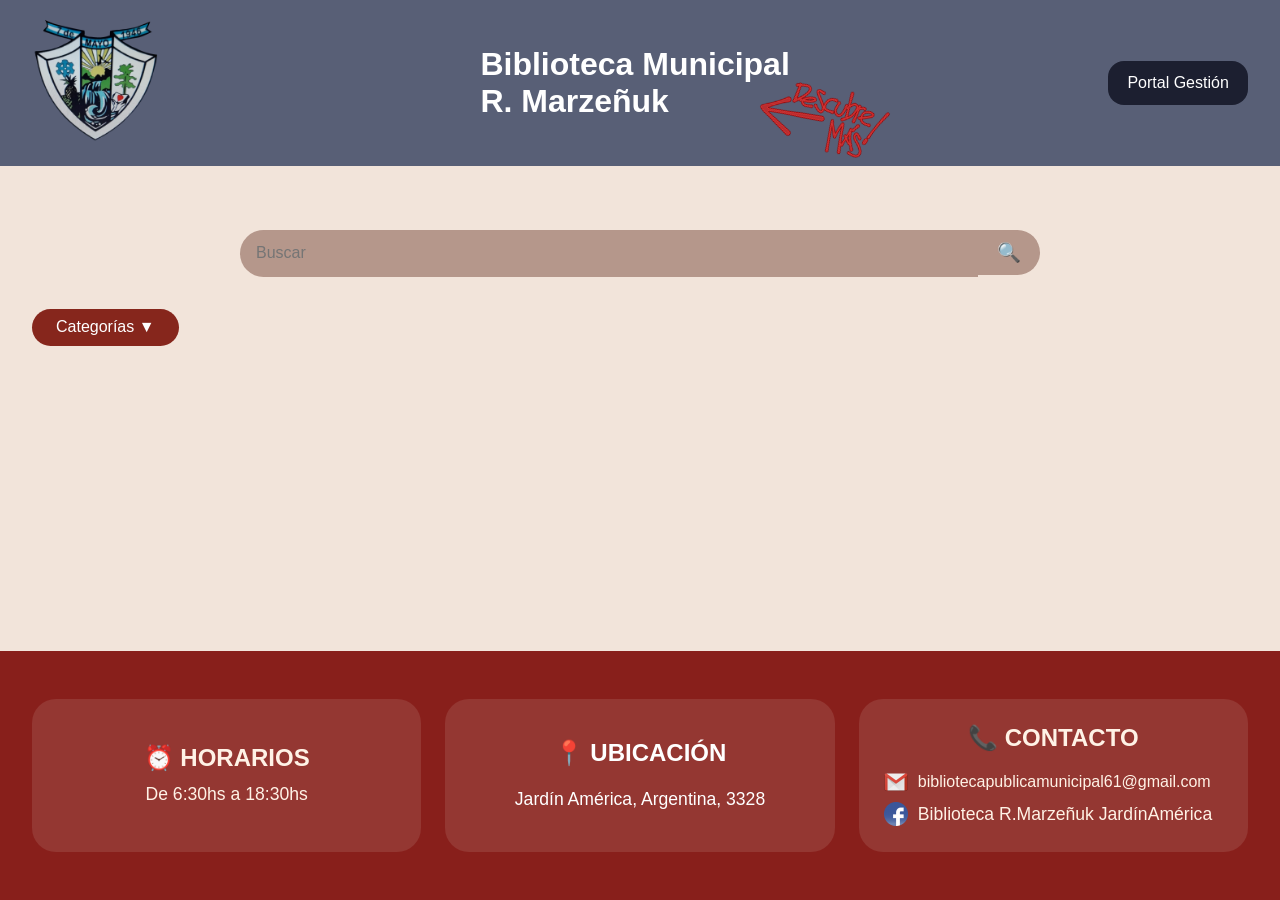
<file: Página Web/index.html>
<!DOCTYPE html>
<html lang="es">
<head>
  <meta charset="UTF-8">
  <meta name="viewport" content="width=device-width, initial-scale=1.0"/>
  <title>Biblioteca Municipal</title>
  <link rel="stylesheet" href="estilo.css">
  <link rel="stylesheet" href="estilos-movil.css" media="only screen and (max-width: 790px)">
</head>
<body>
    <header class="top-bar">
  <a href="Jardin America.html" class="logo-link">
  <img src="img/logologo.png" alt="Logo Biblioteca" class="logo-img">
</a>
<img src="img/sticker.png" alt="Decoración" class="sticker-deco">
<h1>
  <a href="info.html" style="text-decoration: none; color: white;">
    Biblioteca Municipal <br><strong>R. Marzeñuk</strong>
  </a>
</h1>
    <a href="login.html" class="portal-btn">Portal Gestión</a>
  </header>

  <main class="main-content">
    <div class="search-container">
  <input type="text" id="searchInput" placeholder="Buscar">
  <button class="search-btn">🔍<i class="fas fa-search"></i></button>
  <div class="suggestions-box" id="suggestionsBox"></div>
</div>




    <div class="dropdown">
  <button class="dropdown-toggle">Categorías ▼</button>
  <div id="categoryMenu" class="dropdown-menu"></div>
</div>



    <section class="book-grid" id="bookGrid"></section>
  </main>

  <script src="script.js"></script>


    <footer class="footer">
  

  <div class="footer-box horarios">
    <h2>⏰ HORARIOS</h2>
    <p>De 6:30hs a 18:30hs</p>
  </div>

  <div class="footer-box ubicacion">
    <a href="https://maps.app.goo.gl/TvkBPWZ7JFDudP4W8" target="_blank">
      <h2>📍 UBICACIÓN</h2>
      <p>Jardín América, Argentina, 3328</p>
    </a>
  </div>

  <div class="footer-box contacto">
    <h2>📞 CONTACTO</h2>
    <div class="contact-item">
      <img src="icons/gmail.png" alt="Ícono de correo" class="icon">
      <span>bibliotecapublicamunicipal61@gmail.com</span>
    </div>
    <div class="contact-item">
      <a href="https://www.facebook.com/profile.php?id=100064852204089" target="_blank">
        <img src="icons/facebook.png" alt="Ícono de Facebook" class="icon">
        <span>Biblioteca R.Marzeñuk JardínAmérica</span>
      </a>
    </div>
  </div>
</footer>



</body>
</html>
</file>
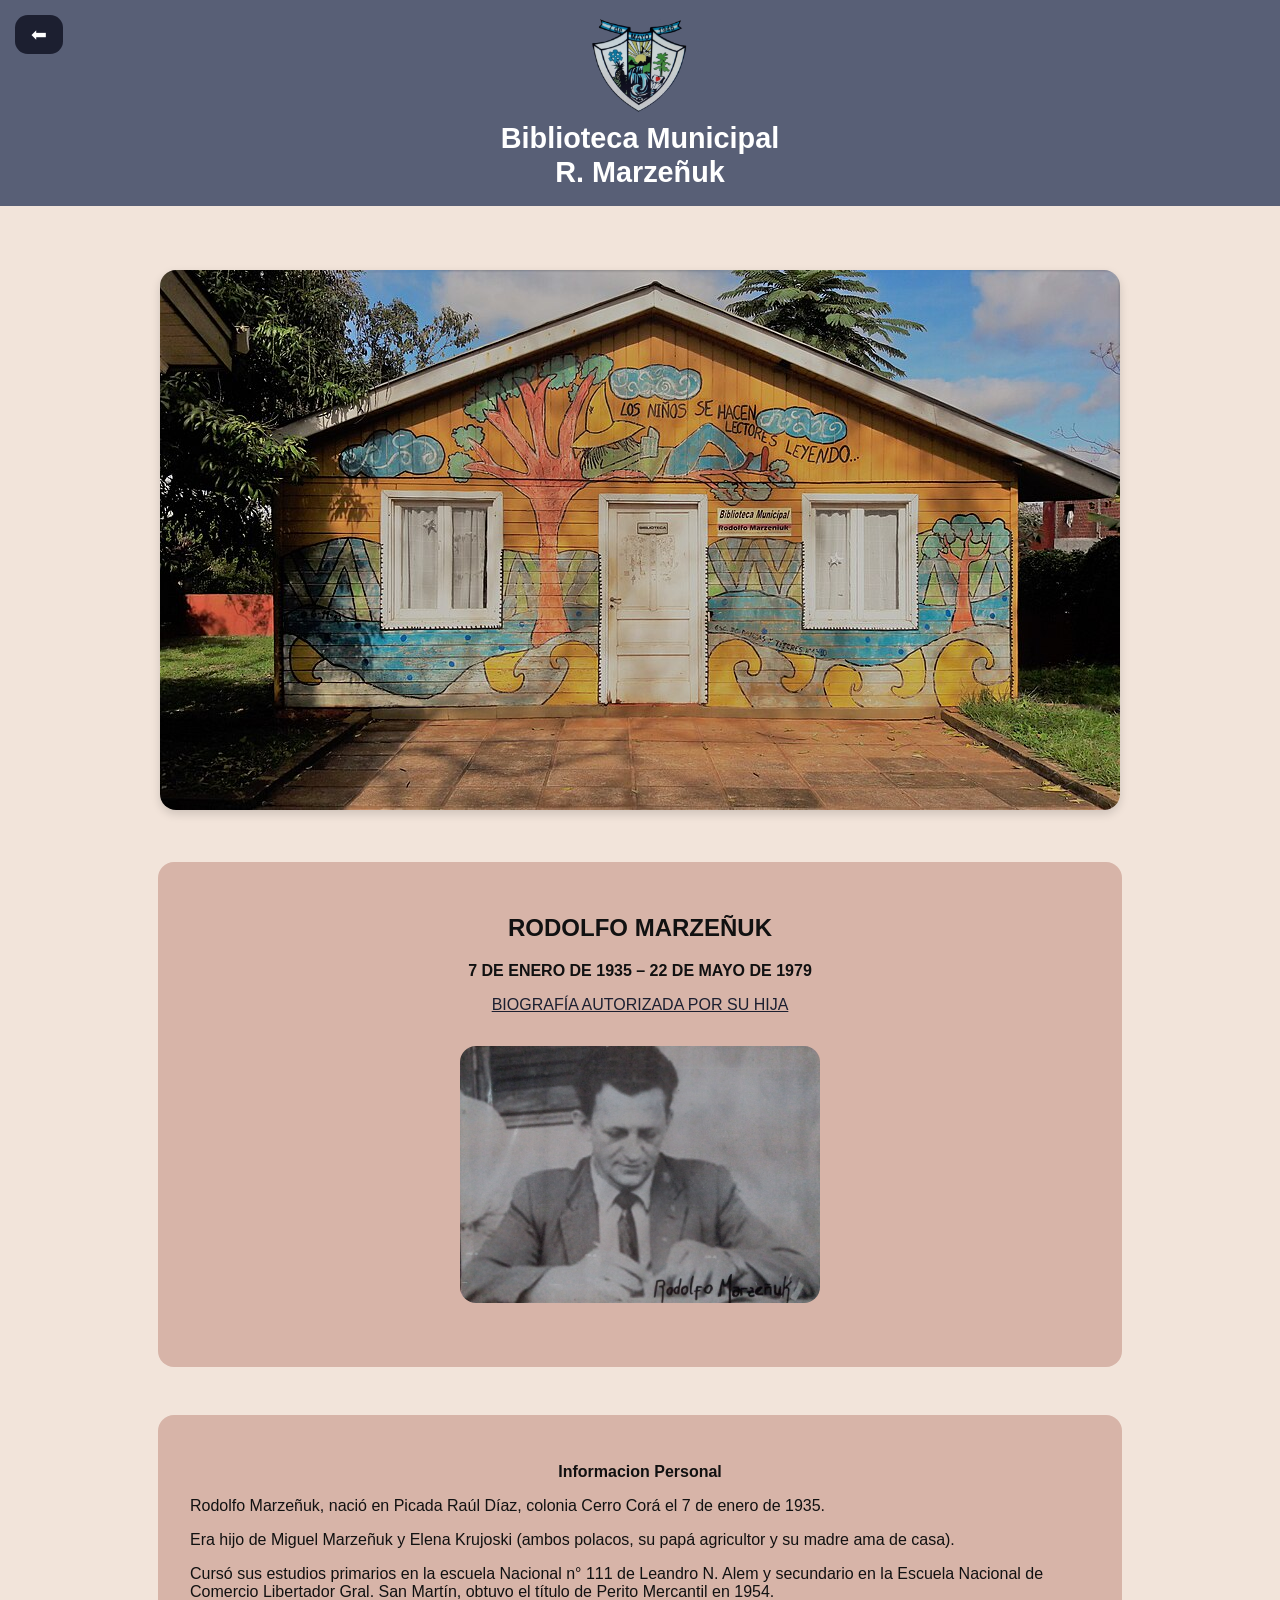
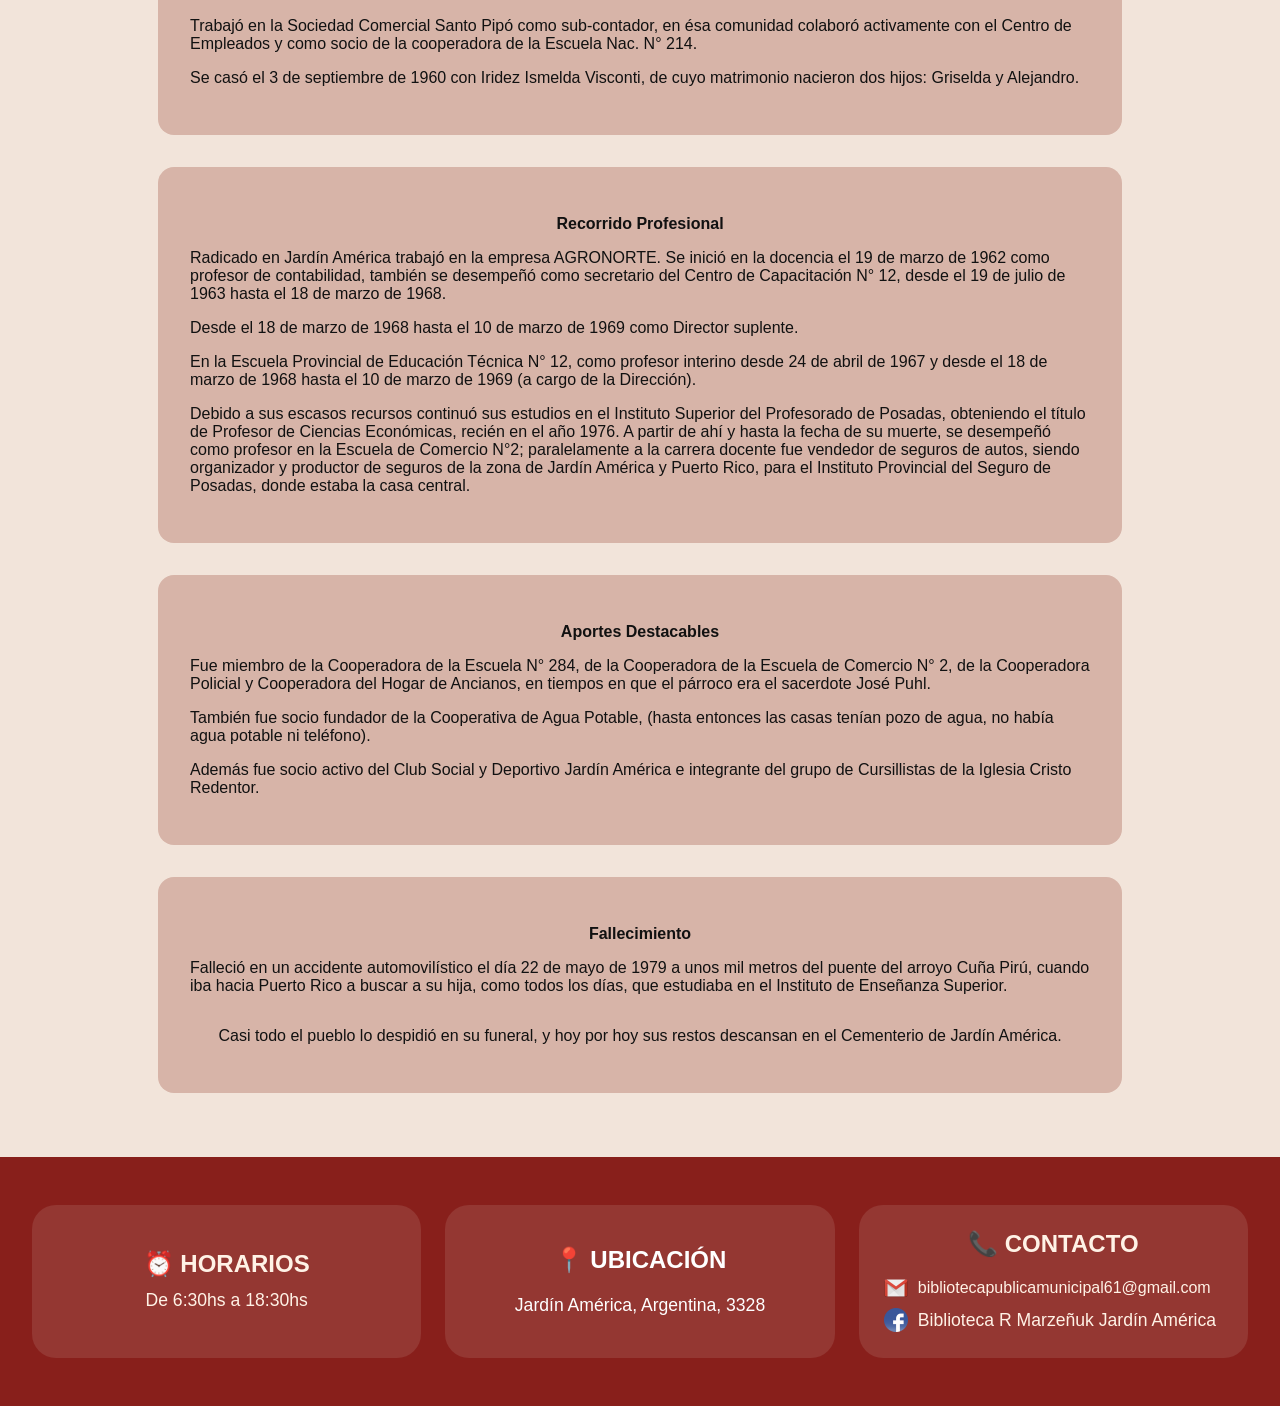
<file: Página Web/info.html>
<!DOCTYPE html>
<html lang="es">
<head>
  <meta charset="UTF-8" />
  <meta name="viewport" content="width=device-width, initial-scale=1.0"/>
  <title>Sobre la Biblioteca</title>
  <link rel="stylesheet" href="estilo.css">
  <link rel="stylesheet" href="estilos-movil.css" media="only screen and (max-width: 790px)">
</head>
<body>
  <header class="tooop-bar">
  <div class="header-left">
    <a href="index.html" class="back-btn inline">⬅</a>
  </div>

  <div class="header-center">
    <img src="img/logologo.png" alt="Logo Biblioteca" class="logooo-img">
    <h1>
      <a href="index.html" style="text-decoration: none; color: white;">
        Biblioteca Municipal <br><strong>R. Marzeñuk</strong>
      </a>
    </h1>
  </div>
</header>








  <main style="padding: 2rem; background-color: #f2e4da;">
    
    <!-- Imagen de la biblioteca -->
    <div style="max-width: 960px; margin: 2rem auto;">
      <img src="img/foto-biblioteca.jpg" alt="Foto de la Biblioteca" style="width: 100%; height: auto; border-radius: 1rem; box-shadow: 0 4px 10px rgba(0,0,0,0.15);">
    </div>

    <!-- Cuadro de información -->
    <section style="background-color: #d7b4a8; padding: 2rem; border-radius: 1rem; max-width: 900px; margin: 3rem auto;">

      <h2 style="text-align:center;">RODOLFO MARZEÑUK</h2>
      <p style="text-align: center;"><strong>7 DE ENERO DE 1935 – 22 DE MAYO DE 1979</strong></p>
      <p style="text-align: center;"><a style="text-decoration: underline; color: #1c1f30;">BIOGRAFÍA AUTORIZADA POR SU HIJA       </a></p><div style="display: flex; justify-content: center; max-width: 960px; margin: 2rem auto;">
        <img src="img/rodolfito.jpg" alt="Foto de Rodolfo Marzeñuk" style="width: 40%; height: auto; border-radius: 1rem;">
      </div>
    </section>

<section style="background-color: #d7b4a8; padding: 2rem; border-radius: 1rem; max-width: 900px; margin: 2rem auto;">
      </p>
      <p style="text-align: center;"><strong>Informacion Personal</strong></p>
      <p>Rodolfo Marzeñuk, nació en Picada Raúl Díaz, colonia Cerro Corá el 7 de enero de 1935.</p>
<p>Era hijo de Miguel Marzeñuk y Elena Krujoski (ambos polacos, su papá agricultor y su madre ama de casa). </p>
<p>Cursó sus estudios primarios en la escuela Nacional n° 111 de Leandro N. Alem y secundario en la Escuela Nacional de Comercio Libertador Gral. San Martín, obtuvo el título de Perito Mercantil en 1954.</p>
<p>Trabajó en la Sociedad Comercial Santo Pipó como sub-contador, en ésa comunidad colaboró activamente con el Centro de Empleados y como socio de la cooperadora de la Escuela Nac. N° 214.</p>
<p>Se casó el 3 de septiembre de 1960 con Iridez Ismelda Visconti, de cuyo matrimonio nacieron dos hijos: Griselda y Alejandro.</p>

</section>
<section style="background-color: #d7b4a8; padding: 2rem; border-radius: 1rem; max-width: 900px; margin: 2rem auto;">
  <p style="text-align: center;"><strong>Recorrido Profesional</strong></p>
  <p>Radicado en Jardín América trabajó en la empresa AGRONORTE. Se inició en la docencia el 19 de marzo de 1962 como profesor de contabilidad, también se desempeñó como secretario del Centro de Capacitación N° 12, desde el 19 de julio de 1963 hasta el 18 de marzo de 1968.</p>
  <p>Desde el 18 de marzo de 1968 hasta el 10 de marzo de 1969 como Director suplente.</p>
  
  <p>En la Escuela Provincial de Educación Técnica N° 12, como profesor interino desde 24 de abril de 1967 y desde el 18 de marzo de 1968 hasta el 10 de marzo de 1969 (a cargo de la Dirección).</p>
  <p>Debido a sus escasos recursos continuó sus estudios en el Instituto Superior del Profesorado de Posadas, obteniendo el título de Profesor de Ciencias Económicas, recién en el año 1976. A partir de ahí y hasta la fecha de su muerte, se desempeñó como profesor en la Escuela de Comercio N°2; paralelamente a la carrera docente fue vendedor de seguros de autos, siendo organizador y productor de seguros de la zona de Jardín América y Puerto Rico, para el Instituto Provincial del Seguro de Posadas, donde estaba la casa central.</p>
</section>


<section style="background-color: #d7b4a8; padding: 2rem; border-radius: 1rem; max-width: 900px; margin: 2rem auto;">
  <p style="text-align: center;"><strong>Aportes Destacables</strong></p>
  <p>Fue miembro de la Cooperadora de la Escuela N° 284, de la Cooperadora de la Escuela de Comercio N° 2, de la Cooperadora Policial y Cooperadora del Hogar de Ancianos, en tiempos en que el párroco era el sacerdote José Puhl. </p> <p>También fue socio fundador de la Cooperativa de Agua Potable, (hasta entonces las casas tenían pozo de agua, no había agua potable ni teléfono).</p>
  <p>Además fue socio activo del Club Social y Deportivo Jardín América e integrante del grupo de Cursillistas de la Iglesia Cristo Redentor.</p>
</section>


<section style="background-color: #d7b4a8; padding: 2rem; border-radius: 1rem; max-width: 900px; margin: 2rem auto;">
  <p style="text-align: center;"><strong>Fallecimiento</strong></p>
  <p>Falleció en un accidente automovilístico el día 22 de mayo de 1979 a unos mil metros del puente del arroyo Cuña Pirú, cuando iba hacia Puerto Rico a buscar a su hija, como todos los días, que estudiaba en el Instituto de Enseñanza Superior.</p>
  <p style="text-align: center; margin-top: 2rem;">Casi todo el pueblo lo despidió en su funeral, y hoy por hoy sus restos descansan en el Cementerio de Jardín América.</p>
</section>

</main>


  <footer class="footer">
  

  <div class="footer-box horarios">
    <h2>⏰ HORARIOS</h2>
    <p>De 6:30hs a 18:30hs</p>
  </div>

  <div class="footer-box ubicacion">
    <a href="https://maps.app.goo.gl/TvkBPWZ7JFDudP4W8" target="_blank">
      <h2>📍 UBICACIÓN</h2>
      <p>Jardín América, Argentina, 3328</p>
    </a>
  </div>

  <div class="footer-box contacto">
    <h2>📞 CONTACTO</h2>
    <div class="contact-item">
      <img src="icons/gmail.png" alt="Ícono de correo" class="icon">
      <span>bibliotecapublicamunicipal61@gmail.com</span>
    </div>
    <div class="contact-item">
      <a href="https://www.facebook.com/profile.php?id=100064852204089" target="_blank">
        <img src="icons/facebook.png" alt="Ícono de Facebook" class="icon">
        <span>Biblioteca R Marzeñuk Jardín América</span>
      </a>
    </div>
  </div>
</footer>

  

</body>
</html>
</file>
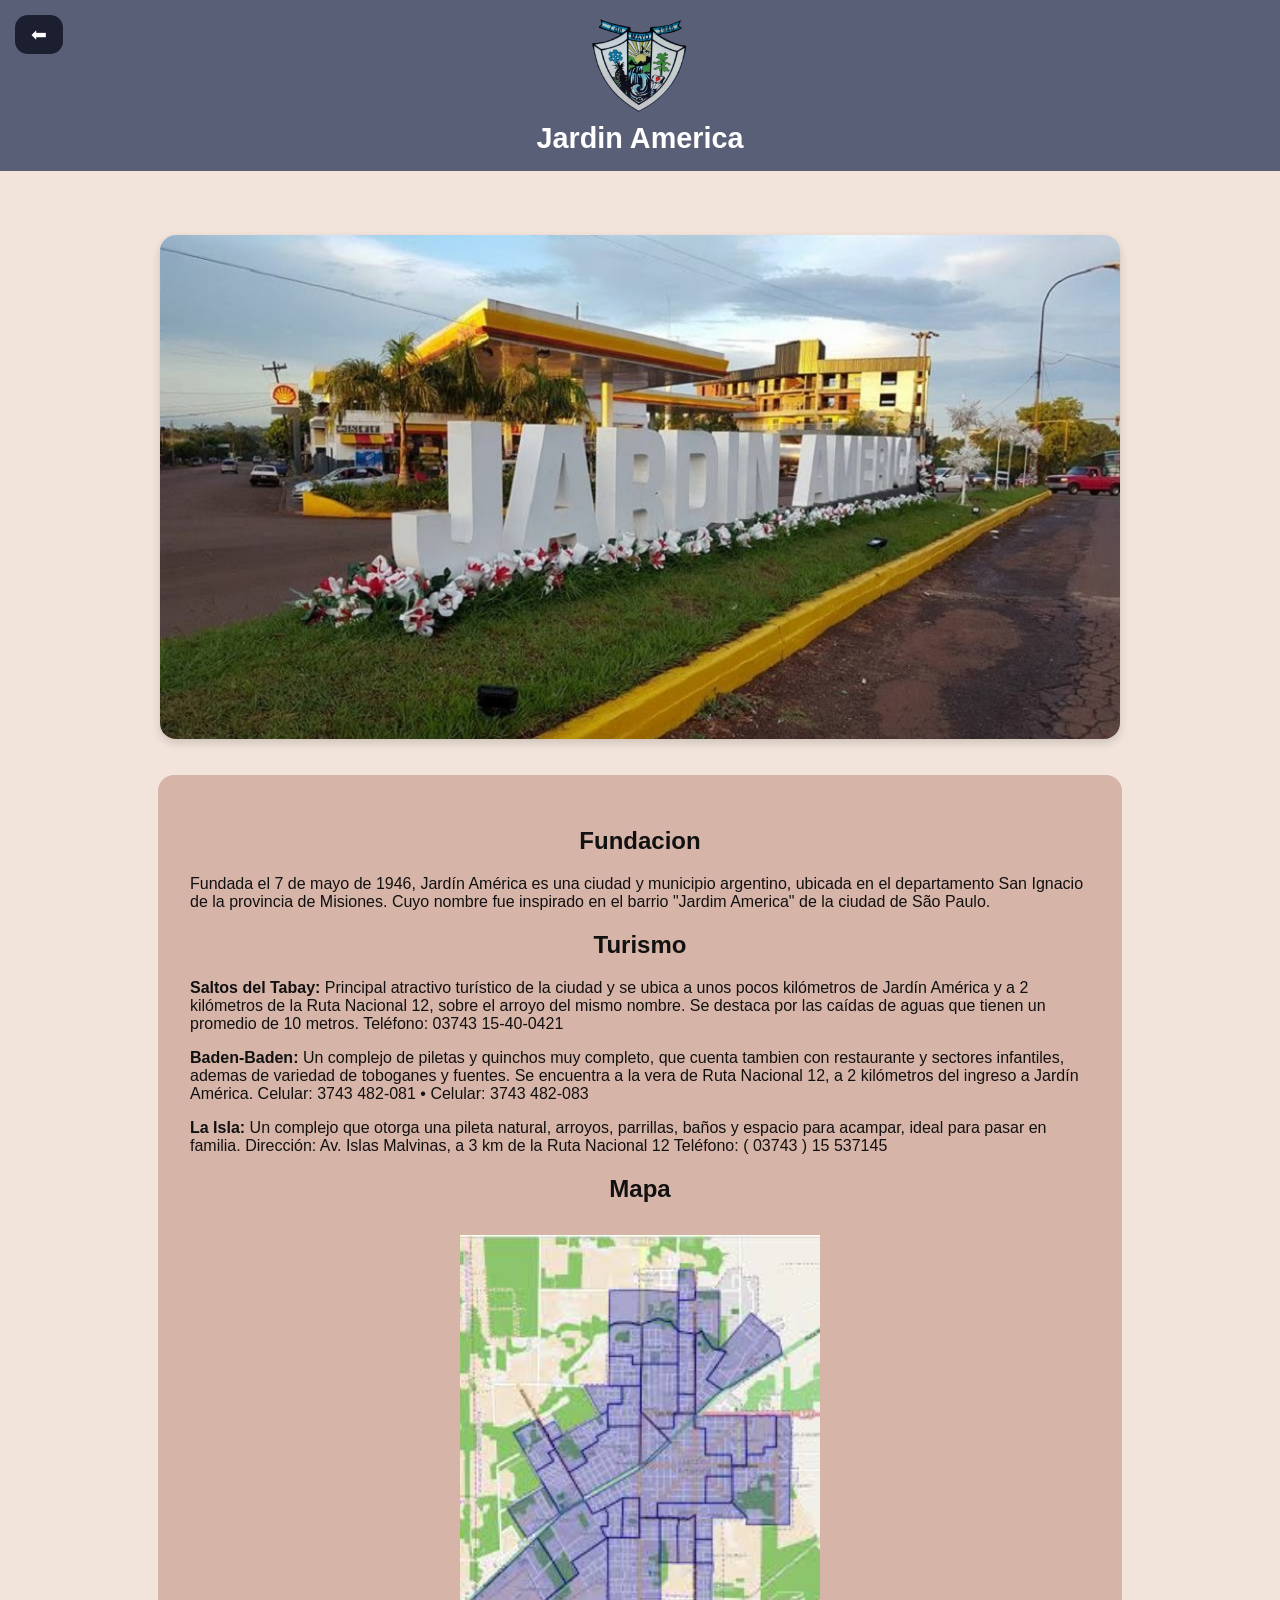
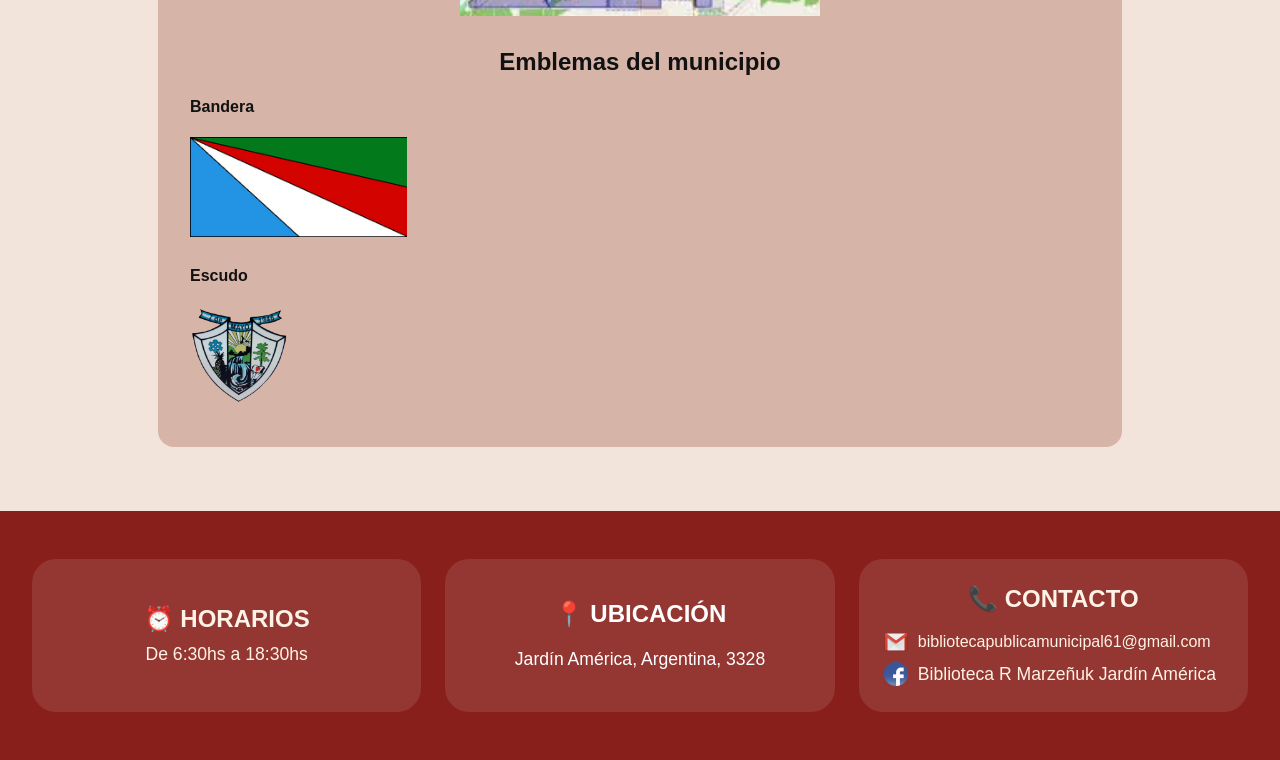
<file: Página Web/Jardin America.html>
<!DOCTYPE html>
<html lang="es">
<head>
  <meta charset="UTF-8" />
  <meta name="viewport" content="width=device-width, initial-scale=1.0"/>
  <title>Sobre Jardin America</title>
  <link rel="stylesheet" href="estilo.css">
  <link rel="stylesheet" href="estilos-movil.css" media="only screen and (max-width: 790px)">
</head>
<body>
  <header class="tooop-bar">
  <div class="header-left">
    <a href="index.html" class="back-btn inline">⬅</a>
  </div>

  <div class="header-center">
    <img src="img/logologo.png" alt="Logo Biblioteca" class="logooo-img">

    <h1>
      <a href="index.html" style="text-decoration: none; color: white;">
        <b>Jardin America</b>
      </a>
    </h1>
  </div>
</header>



  <main style="padding: 2rem; background-color: #f2e4da;">
    
  
    <div style="max-width: 960px; margin: 2rem auto;">
      <img src="img/Vista de Jardin America.jpg" style="width: 100%; height: auto; border-radius: 1rem; box-shadow: 0 4px 10px rgba(0,0,0,0.15);">
    </div>


    <section style="background-color: #d7b4a8; padding: 2rem; border-radius: 1rem; max-width: 900px; margin: 2rem auto;">
  
    <h2 style="text-align: center;">Fundacion</h2>
      <p>Fundada el 7 de mayo de 1946, Jardín América es una ciudad y municipio argentino, ubicada en el departamento San Ignacio de la provincia de Misiones.  Cuyo nombre fue inspirado en el barrio "Jardim America" de la ciudad de São Paulo.</p>

      <h2 style="text-align: center;">Turismo</h2>
      <p>
        <b>Saltos del Tabay:</b> Principal atractivo turístico de la ciudad y se ubica a unos pocos kilómetros de Jardín América y a 2 kilómetros de la Ruta Nacional 12, sobre el arroyo del mismo nombre. Se destaca por las caídas de aguas que tienen un promedio de 10 metros.
        Teléfono: 03743 15-40-0421
      </p>
      
        <b>Baden-Baden: </b> Un complejo de piletas y quinchos muy completo, que cuenta tambien con restaurante y sectores infantiles, ademas de variedad de toboganes y fuentes. Se encuentra a la vera de Ruta Nacional 12, a 2 kilómetros del ingreso a Jardín América.
    Celular: 3743 482-081 • Celular: 3743 482-083
</p>

<p>
<b> La Isla: </b> Un complejo que otorga una pileta natural, arroyos, parrillas, baños y espacio para acampar, ideal para pasar en familia.
Dirección: Av. Islas Malvinas, a 3 km de la Ruta Nacional 12
Teléfono: ( 03743 ) 15 537145
</p>

<h2 style="text-align: center;">Mapa</h2>
<div style="display: flex; justify-content: center; max-width: 960px; margin: 2rem auto;">
  <img src="img/mapa jardin.png" alt="Mapa de jardín" style="width: 40%; max-width: 1200px;">
</div>


<h2 style="text-align: center;">Emblemas del municipio</h2>
<h4>Bandera</h4>
<img src="img/Bandera_de_Jardín_América_(Misiones).png" alt="Logo Biblioteca" class="logooo-img">

<h4>Escudo</h4>
<img src="img/logologo.png" alt="Logo Biblioteca" class="logooo-img">



    </section>
  </main>

<footer class="footer">
  

  <div class="footer-box horarios">
    <h2>⏰ HORARIOS</h2>
    <p>De 6:30hs a 18:30hs</p>
  </div>

  <div class="footer-box ubicacion">
    <a href="https://maps.app.goo.gl/TvkBPWZ7JFDudP4W8" target="_blank">
      <h2>📍 UBICACIÓN</h2>
      <p>Jardín América, Argentina, 3328</p>
    </a>
  </div>

  <div class="footer-box contacto">
    <h2>📞 CONTACTO</h2>
    <div class="contact-item">
      <img src="icons/gmail.png" alt="Ícono de correo" class="icon">
      <span>bibliotecapublicamunicipal61@gmail.com</span>
    </div>
    <div class="contact-item">
      <a href="https://www.facebook.com/profile.php?id=100064852204089" target="_blank">
        <img src="icons/facebook.png" alt="Ícono de Facebook" class="icon">
        <span>Biblioteca R Marzeñuk Jardín América</span>
      </a>
    </div>
  </div>
</footer>


</body>
</html>
</file>
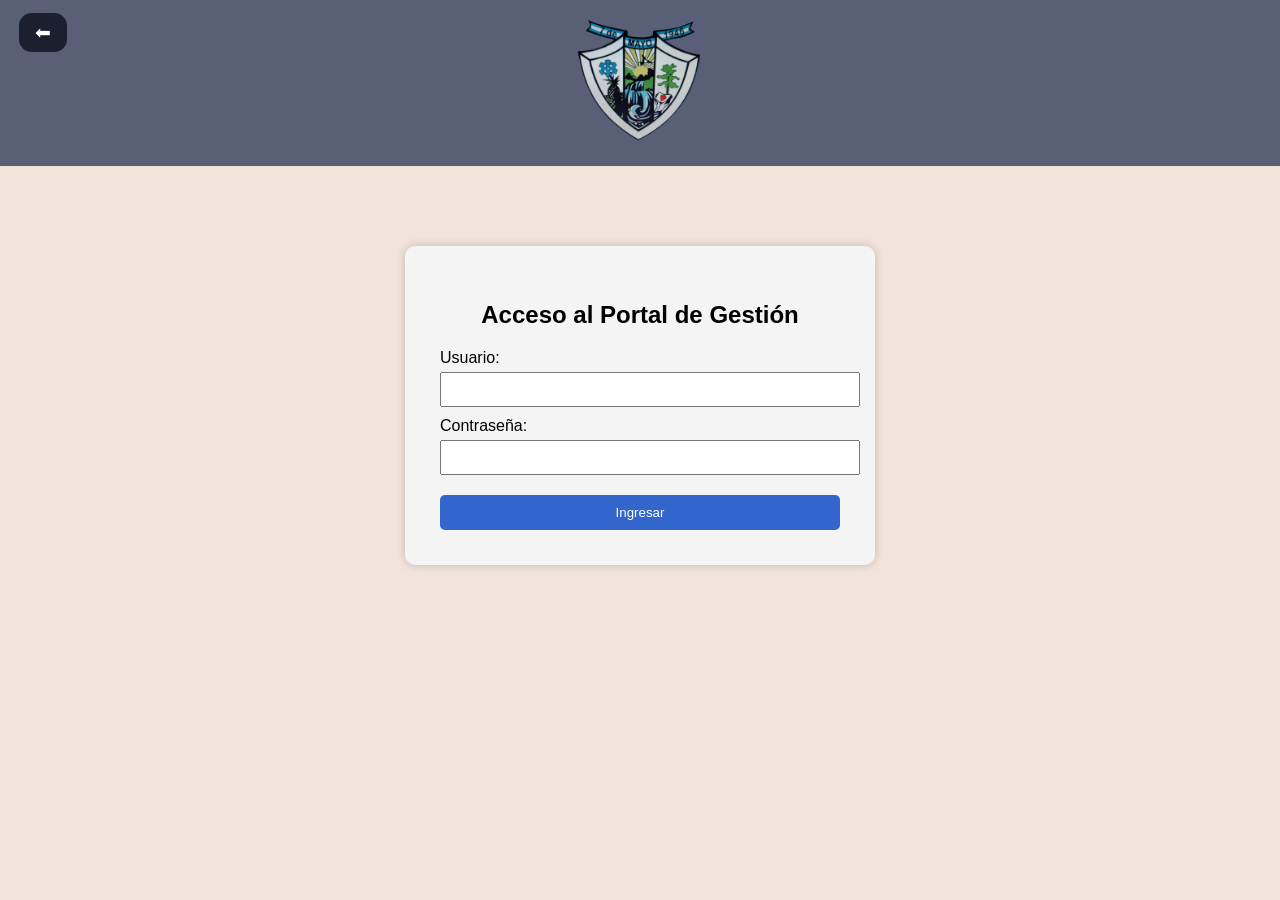
<file: Página Web/login.html>
<!DOCTYPE html>
<html lang="es">
<head>
  <meta charset="UTF-8">
  <title>Ingreso Usuario Autorizado</title>
  <link rel="stylesheet" href="estilogestion.css">
</head>

  <header>
    <a href="index.html" class="back-button">⬅</a>
    <img src="img/logologo.png" alt="Logo Biblioteca" class="logo-header">
  </header>

<body>
  <div class="login-container">
    <h2>Acceso al Portal de Gestión</h2>
    <form id="loginForm">
      <label for="usuario">Usuario:</label>
      <input type="text" id="usuario" required>

      <label for="contrasena">Contraseña:</label>
      <input type="password" id="contrasena" required>

      <button type="submit">Ingresar</button>
    </form>
    <p id="errorMsg" style="color: red; display: none;">Usuario o contraseña incorrectos.</p>
  </div>

 



  <script src="login.js"></script>


</body>
</html>
</file>
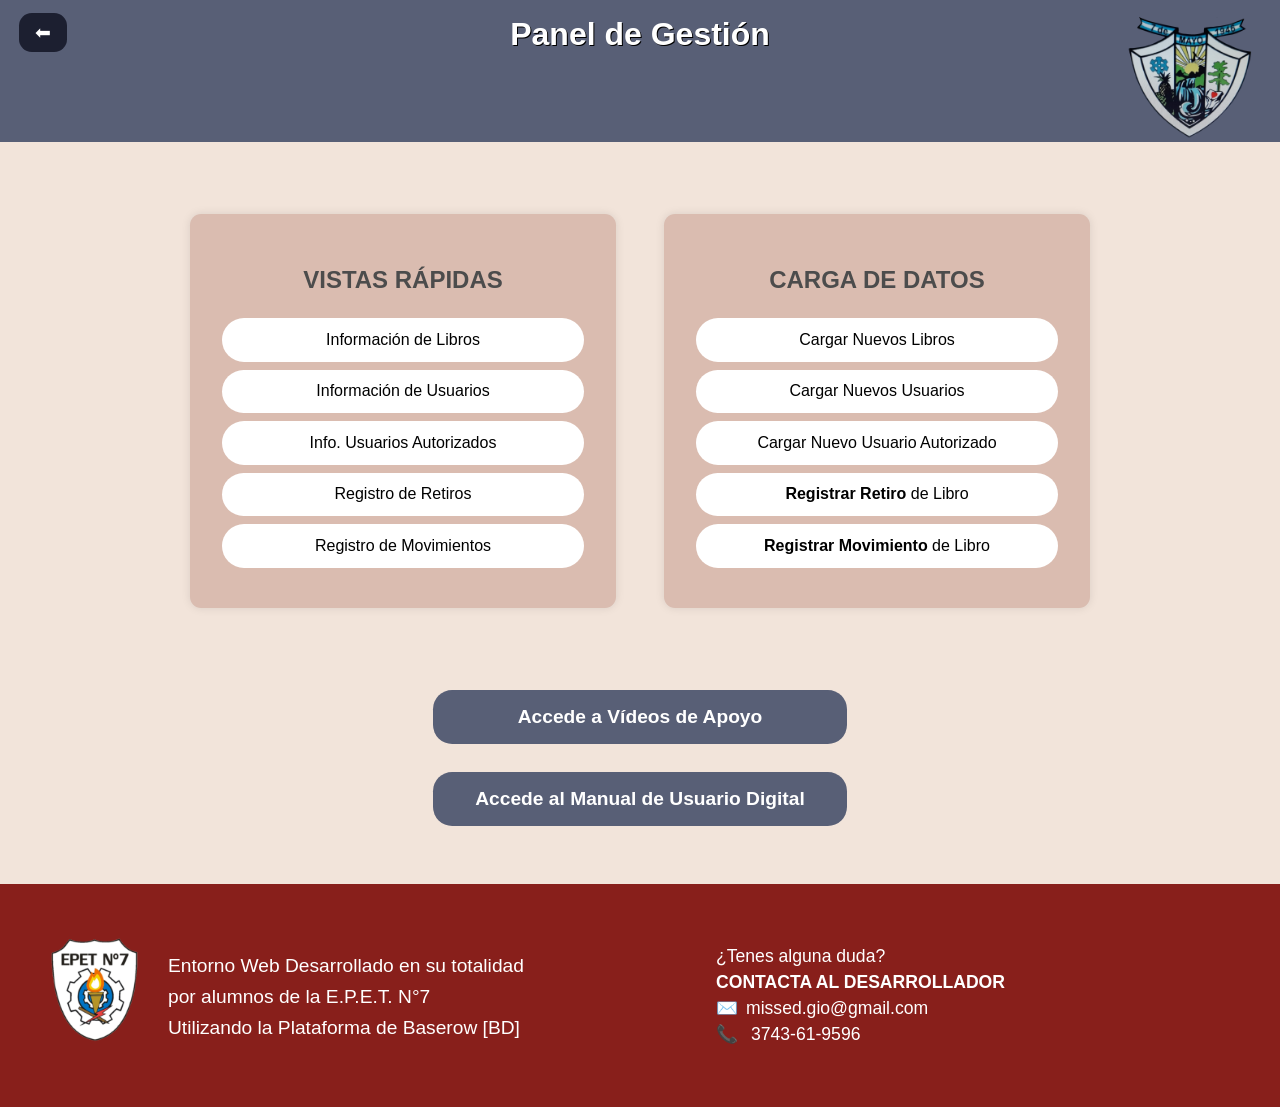
<file: Página Web/panel-gestion.html>
<!DOCTYPE html>
<html lang="es">
<head>
  <meta charset="UTF-8">
  <meta name="viewport" content="width=device-width, initial-scale=1">
  <link rel="stylesheet" type="text/css" href="estilogestion.css">
  <title>Panel de Gestión - Biblioteca</title>
  

</head>
<body>

<header>
      <a href="index.html" class="back-button">⬅</a>
  <h1>Panel de Gestión</h1>
  <img src="img/logologo.png" alt="Logo Biblioteca" class="logo-img logo">
</header>

<div class="main-container">
  <!-- Vistas rápidas -->
  <div class="panel">
    <h2>VISTAS RÁPIDAS</h2>
    <a href="https://baserow.io/public/grid/hh9klEYHXdtX9KMQoP3aTXDN3Wn9F6EhWpX6_U9tAJE">Información de Libros</a>
    <a href="https://baserow.io/public/grid/rlxQ7l-5PvMbk1ghdUusYBjscsyXkG2RjFKjL0pjllI">Información de Usuarios</a>
    <a href="https://baserow.io/public/grid/iZVfjg3ZX9qihMwrJy3Bu71uoESDq_-MYudhvQewjb0">Info. Usuarios Autorizados</a>
   <a href="https://baserow.io/public/grid/2xGM6XEkQhJgT7loSMkYeKpGXqZaz9GoeJH8m4mlS2A" target="_blank" rel="noopener noreferrer">
  Registro de Retiros
</a>

    <a href="https://baserow.io/public/grid/hlH8-knOJAnytqimLr8s57pTdQnOwAcLBuaKDKl6hYw">Registro de Movimientos</a>
  </div>

  <!-- Carga de datos -->
  <div class="panel">
    <h2>CARGA DE DATOS</h2>
    <a href="https://baserow.io/form/sjUakqzSZdzeS5TB7piLrDTTZAs7ys1BwR3RzRnfWR8">Cargar Nuevos Libros</a>
    <a href="https://baserow.io/form/3_zLBMOz9iJatU6HPUu9DUQpYH6uRRn7I1kHgtW5x_Y">Cargar Nuevos Usuarios</a>
    <a href="https://baserow.io/form/EXqLT1Qe0vLdqJgC-KxepD4LEpl4xVuWRJUYvHTbLEg">Cargar Nuevo Usuario Autorizado</a>
    <a href="https://baserow.io/form/y0yi8doE7K5mdInl596Tw2Ee7aSqRJbZtp-0Kpv0t-A"><strong>Registrar Retiro</strong> de Libro</a>
    <a href="https://baserow.io/form/DkpontLSW0rTVtY0lewpRotxLPi-Zkg6wGx6u_D0yBg"><strong>Registrar Movimiento</strong> de Libro</a>
  </div>
</div>

<!-- BOTONES-->
<div class="button-container">
  <a href="#" class="video-button">Accede a Vídeos de Apoyo</a>
  <a href="#" class="userguide-button">Accede al Manual de Usuario Digital</a>
</div>



<footer class="footer-panel">
  <img src="img/epet7logo.png" alt="Logo EPET N°7" class="footer-logo">
  <div class="footer-left">
    <p>
      Entorno Web Desarrollado en su totalidad<br>
      por alumnos de la E.P.E.T. N°7<br>
      Utilizando la Plataforma de Baserow [BD]
    </p>
    
  </div>
  <div class="footer-right">
    <p class="footer-question">¿Tenes alguna duda?</p>
    <p class="footer-contact">CONTACTA AL DESARROLLADOR</p>
    <p><span class="icon-email">✉️</span>missed.gio@gmail.com</p>
    <p><span class="icon-phone">📞</span> 3743-61-9596</p>
  </div>
</footer>

</body>
</html>
</file>
<file: Página Web/estilo.css>
body {
  height: 100%;
  display: flex;
  flex-direction: column;
  margin: 0;
  font-family: 'Segoe UI', sans-serif;
  background-color: #f2e4da;
  color: #111;
}

.top-bar {
  background-color: #585f76;
  color: white;
  padding: 1rem 2rem;
  display: flex;
  align-items: center;
  justify-content: space-between;
}

.logo-img {
  height: 130px; /* o el tamaño que prefieras */
  object-fit: contain;
}

.portal-btn {
  background-color: #1c1f30;
  padding: 0.8rem 1.2rem;
  border-radius: 1rem;
  color: white;
  text-decoration: none;
}

.sticker-deco {
  position: absolute;
  top: 57px;   /* Ajustá según necesidad */
  left: 59%;   /* También podés usar right o translateX para mayor precisión */
  width: 130px;
  height: auto;
  pointer-events: none; /* Opcional: evita que interfiera con clicks */
  transform: rotate(34deg); /* Opcional: da estilo */
}


main {
  flex: 1;
}
.main-content {
  padding: 2rem;}

.search-container {
  display: flex;
  margin-bottom: 2rem;
  max-width: 800px;
  margin-left: auto;
  margin-right: auto;
}


.category-btn {
  background-color: #86261c;
  color: white;
  padding: 0.6rem 1.5rem;
  border: none;
  border-radius: 2rem;
  font-size: 1rem;
  margin-bottom: 2rem;
}

.book-grid {
  display: grid;
  grid-template-columns: repeat(6, 1fr); /* 6 columnas iguales */
  gap: 20px; /* Espacio entre tarjetas */
  padding: 20px;
}

.cover img {
  width: 100%;
  max-height: 200px;
  object-fit: cover;
  display: block;
  border-radius: 8px;
}

.book-card {
  background-color: #e8dbd1;
  border-radius: 1rem;
  width: 160px;
  padding: 1rem;
  text-align: center;
  box-shadow: 0 4px 8px rgba(0, 0, 0, 0.1);
  text-decoration: none;
  color: black;
}




.title-box {
  background-color: white;
  padding: 0.4rem;
  border-radius: 1rem;
  text-align: center;
  font-weight: bold;
}

.title {
  font-weight: normal;
}


.book-detail {
  display: flex;
  min-height: 100vh; /* para ocupar toda la altura de la pantalla */
}


.left-side {
  position: relative; /* importante para que la posición absoluta funcione bien */
  background-color: #585f76;
  color: white;
  width: 25%;
  padding: 2rem;
  display: flex;
  flex-direction: column;
  align-items: center;
  justify-content: center;
  min-height: 100vh;
  box-sizing: border-box;
}

.back-btn {
    position: absolute;   /* ✅ lo ancla en relación a .left-side */
    top: 15px;
    left: 15px;
    font-size: 1.2rem;
    text-decoration: none;
    color: white;
    background-color: #1c1f30;
    padding: 0.5rem 1rem;
    border-radius: 0.8rem;
    z-index: 10;          /* por si se superpone con otros elementos */
}


#cover-lg {
  width: 180px;
  height: auto;
  margin-top: 20px;
  margin-left: 20px;
  padding: 10px;
  background-color: #f4f4f4;
  border-radius: 10px;
  box-shadow: 0 0 10px rgba(0,0,0,0.1);
}

#cover-lg img {
  width: 100%;
  height: auto;
  border-radius: 6px;
}


.portada-info img {
  max-width: 100%;
  height: auto;
  display: block;
  object-fit: cover;
  border-radius: 8px; /* opcional */
  max-height: 300px;  /* por ejemplo, para limitar el alto */
  margin-bottom: 1rem;
}


.portada-info img:hover {
  transform: scale(1.03);
  animation-duration: 0.5s;
}



.estado, .ubicacion {
  background-color: #d1d2d5;
  color: black;
  padding: 0.8rem 1.2rem;
  border-radius: 2rem;
  margin-bottom: 1rem;
  font-size: 0.95rem;
}


/* LADO DERECHO */
.right-side {
  background-color: #f2e4da;
  flex: 1;
  padding: 2rem 3rem;
  display: flex;
  flex-direction: column;
  justify-content: center;
}

.book-title {
  font-size: 2rem;
  font-weight: bold;
  margin-bottom: 1rem;
}

.autor {
  font-size: 1.1rem;
  font-weight: bold;
  margin-bottom: 1.2rem;
}

.right-side p {
  font-size: 1rem;
  margin: 0.4rem 0;
}

.sinopsis {
  background-color: #d7b4a8;
  padding: 1rem 1.5rem;
  border-radius: 1.5rem;
  margin-top: 1.0rem;
  font-size: 1rem;
  line-height: 1.5;
}

.sinopsis-bloque {
  margin-bottom: 2.5em;
  padding-left: 0.5em;
  border-left: 3px solid #b85c38; /* color a tu gusto */
  font-size: 2rem;
}


.sinopsis-bloque h3 {
  margin: 0 0.3rem 0;
  gap: 0rem;
  font-weight: 800;
  color: #6b3e26;
}


.tooop-bar {

  background-color: #585f76;
  color: white;
  padding: 1rem;

  align-items: center;
  justify-content: space-between;
}

/* Botón Volver a la izquierda */
.header-left {
  flex: 1;
}

.back-btn.inline {
  font-size: 1.2rem;
  text-decoration: none;
  color: white;
  background-color: #1c1f30;
  padding: 0.5rem 1rem;
  border-radius: 0.8rem;
}

/* Centro del header: logo + título */
.header-center {
  flex: 2;
  display: flex;
  flex-direction: column;
  align-items: center;
  text-align: center;
}

/* Imagen del logo */
.logooo-img {
  height: 100px;
  object-fit: contain;
  margin-bottom: 0.3rem;
}

/* Título */
.header-center h1 {
  margin: 0;
  font-size: 1.8rem;
  line-height: 1.2;
}

.footer {
  flex-shrink: 0;
  background-color: #881f1b;
  color: #fff2e6;
  padding: 3rem 4rem;
  display: flex;
  justify-content: center;
  align-items: stretch; /* todas las cajas tendrán misma altura */
  gap: 2rem;
  flex-wrap: wrap; /* ✅ permite salto de línea en pantallas chicas */
}

.footer-box {
  flex: 1 1 250px; /* ✅ ancho flexible con mínimo de 250px */
  background-color: #943732;
  border-radius: 1.5rem;
  padding: 2rem;
  text-align: center;
  transition: background-color 0.3s ease;
  display: flex;
  flex-direction: column;
  justify-content: center; /* centra verticalmente contenido */
  min-width: 0; /* evita que el flexbox se rompa */
  box-sizing: border-box;
}

.footer-box.ubicacion {
  /* Si querés que tenga altura distinta, podés modificar aquí */
}

.footer-box a {
  font-size: 1.1rem;
  color: white;
  text-decoration: none;
  align-items: center;
  gap: 0.6rem;
}

.footer-box:hover {
  background-color: #a24641;
}

/* CONTACTO */
.footer-box.contacto {
  display: flex;
  flex-direction: column;
  align-items: center;
  gap: 0.5rem;
}

.footer-box p {
  font-size: 1.2rem;
}

/* Igualar tamaño de títulos */
.footer-box h2 {
  font-size: 1.5rem; /* mismo tamaño para todos */
}

.contact-item {
  display: flex;
  align-items: center; /* centra icono y texto verticalmente */
  gap: 0.6rem;
}

.contact-item .icon {
  width: 24px;
  height: 24px;
  object-fit: contain;
  flex-shrink: 0; /* evita que se deforme */
}

.contact-item span {
  line-height: 1.4; /* iguala altura del texto */
  display: inline-block;
}

.contact-item a {
  display: flex;
  align-items: center;
  gap: 0.6rem;
  color: inherit; /* mantiene el color del texto */
  text-decoration: none;
}





/*categorias*/

.dropdown {
  position: relative;
  display: inline-block;
  margin-bottom: 2rem;
}

.dropdown-toggle {
  background-color: #86261c;
  color: white;
  padding: 0.6rem 1.5rem;
  border: none;
  border-radius: 2rem;
  font-size: 1rem;
  cursor: pointer;
}

.dropdown-menu {
  display: none;
  position: absolute;
  background-color: white;
  border-radius: 1rem;
  box-shadow: 0 4px 8px rgba(0,0,0,0.2);
  padding: 1rem;
  top: 120%;
  left: 0;
  z-index: 1;
  min-width: 200px;
}

.dropdown-menu.show {
  display: block;
}

.category-option {
  display: block;
  width: 100%;
  text-align: left;
  padding: 0.5rem 1rem;
  background: none;
  border: none;
  font-size: 1rem;
  color: #333;
  cursor: pointer;
  border-radius: 0.5rem;
  transition: background-color 0.2s ease;
}

.category-option:hover {
  background-color: #f0e0d8;
}


/*Busquedas*/

.search-container {
  display: flex;
  position: relative;
  flex-direction: row;
  align-items: stretch; /* Alinea el botón a la misma altura que el input */
  max-width: 800px;
  margin: 2rem auto;
}

.search-container input {
  flex: 1;
  padding: 0.9rem 1rem;
  border-radius: 2rem 0 0 2rem;
  border: none;
  background-color: #b5978b;
  color: white;
  font-size: 1rem;
  height: 100%;
}

.search-btn {
  padding: 0.7rem 1.2rem;
  border: none;
  background-color: #b5978b;
  border-radius: 0 2rem 2rem 0;
  cursor: pointer;
  color: white;
  font-size: 1.2rem;
  display: flex;
  align-items: center;
  justify-content: center;
  height: 100%; /* iguala la altura al input */
}

.suggestions-box {
  position: absolute;
  top: 100%;
  left: 0;
  right: 0;
  background-color: white;
  border: 1px solid #ccc;
  border-top: none;
  max-height: 200px;
  overflow-y: auto;
  z-index: 10;
  font-size: 1rem;
  display: none;
}

.suggestions-box div {
  padding: 0.4rem 1rem;
  cursor: pointer;
}

.suggestions-box div:hover {
  background-color: #f0f0f0;
}

/*Paginación*/
.pagination {
  display: flex;
  justify-content: center;
  margin: 2rem auto;
  gap: 0.5rem;
  flex-wrap: wrap;
}

.page-btn {
  background-color: white;
  color: black;
  border: 2px white;
  padding: 0.5rem 1rem;
  font-weight: bold;
  border-radius: 5px;
  cursor: pointer;
  transition: all 0.3s;
}

.page-btn:hover {
  background-color:  #b5978b;
  color: white;
}

.page-btn.active {
  background-color:  #b5978b;
  color: white;
  font-weight: bold;
  border: 2px white;
}



@keyframes flip-in-diag-1-tr {
  0% {
    transform: rotate3d(1, 1, 0, -80deg);
    opacity: 0;
  }
  100% {
    transform: rotate3d(1, 1, 0, 0deg);
    opacity: 1;
  }
}

@keyframes swing-out-bottom-bck {
  0% {
    transform: rotateX(0);
    transform-origin: bottom;
    opacity: 1;
  }
  100% {
    transform: rotateX(-100deg) translateZ(-200px);
    transform-origin: bottom;
    opacity: 0;
  }
}

.book-card {
  animation: flip-in-diag-1-tr 0.8s ease both;
  animation-duration: 0.7s;
  animation-fill-mode: both;
  opacity: 0;
  transition: transform 0.3s ease, box-shadow 0.3s ease;
  /* opcional para mejorar render */
  will-change: transform;
}

.book-card.animate-in {
  animation-name: flip-in-diag-1-tr;
  opacity: 1;
}

.book-card.animate-out {
  animation-name: swing-out-bottom-bck;
  opacity: 0;
}

.book-card:hover {
  transform: scale(1.05) translateY(-10px);
  box-shadow: 0 12px 20px rgba(0,0,0,0.25);
  z-index: 10;
  cursor: pointer;
}






/* --- LAYOUT BASE (para poder pegar el footer al final si hace falta) --- */
html, body {
  height: 100%;
  margin: 0;
}
body {
  display: flex;
  flex-direction: column;
}
main { /* asegura que el contenido tire hacia arriba y el footer quede abajo */
  flex: 1 0 auto;
}

/* --- FOOTER: GRID + EQUAL HEIGHTS (poner al final del CSS) --- */
footer.footer {
  display: grid !important;
  grid-template-columns: repeat(auto-fit, minmax(240px, 1fr)) !important;
  gap: 1.5rem !important;
  align-items: stretch !important;   /* estira las celdas verticalmente */
  grid-auto-rows: 1fr !important;     /* filas con altura igual */
  background-color: #881f1b !important;
  color: #fff2e6 !important;
  padding: 3rem 2rem !important;
  box-sizing: border-box !important;
}

/* Cada caja será un grid-item que completa 100% de la fila (igual altura) */
footer.footer > .footer-box {
  display: flex !important;
  flex-direction: column !important;
  justify-content: center !important;
  align-items: stretch !important;
  height: 100% !important;       /* muy importante para que rellene la fila */
  min-height: 130px !important;  /* altura base (ajustá si querés) */
  background-color: #943732 !important;
  border-radius: 1.5rem !important;
  padding: 1.6rem !important;
  box-sizing: border-box !important;
  transition: background-color 0.25s ease !important;
}

/* Si el .ubicacion tiene un <a> envolviendo, que el <a> llene toda la caja */
footer.footer > .footer-box.ubicacion > a {
  display: flex !important;
  flex-direction: column !important;
  justify-content: center !important;
  height: 100% !important;
  color: inherit !important;
  text-decoration: none !important;
}

/* Títulos y párrafos */
footer.footer .footer-box h2 {
  font-size: 1.5rem;
  margin: 0 0 0.6rem 0;
}
footer.footer .footer-box p {
  margin: 0;
  font-size: 1.1rem;
  line-height: 1.4;
}

/* Contact items */
footer.footer .contact-item {
  display: flex;
  align-items: center;
  gap: 0.6rem;
}
footer.footer .contact-item .icon {
  width: 24px;
  height: 24px;
  object-fit: contain;
  flex-shrink: 0;
}

/* Hover */
footer.footer .footer-box:hover {
  background-color: #a24641 !important;
}

/* Ajustes móviles */
@media (max-width: 600px) {
  footer.footer {
    padding: 2rem 1rem !important;
    grid-template-columns: 1fr !important;
  }
  footer.footer > .footer-box {
    min-height: 110px !important;
    padding: 1rem !important;
  }
}


/* Solo texto blanco en la caja del medio */
.footer-box:nth-child(2) {
  color: white;
}

.footer-box:nth-child(2) a {
  color: white;
}
</file>
<file: Página Web/estilos-movil.css>
/* estilos-movil.css - solo se activa en pantallas pequeñas */

body {
  height: 100%;
  font-size: 16px;
  margin: 0;
  padding: 0;
}

/* HEADER */
.top-bar {
  flex-direction: column;
  align-items: center;
  text-align: center;
  padding: 1rem;
  gap: 1rem;
}

.top-bar .logo-img {
  width: 80px;
  height: auto;
}

.top-bar h1 {
  font-size: 1.4rem;
  line-height: 1.2;
}

.top-bar .portal-btn {
  display: none;
}

  .book-grid {
    grid-template-columns: repeat(2, 1fr);
    justify-items: center;
  }

  .dropdown {
    text-align: left;
    margin-left: 1rem;
  }

  .search-container {
    flex-direction: row;
    max-width: 90%;
    margin: 1.5rem auto;
  }

  .search-container input {
    font-size: 0.95rem;
  }

  .search-btn {
    font-size: 1rem;
    padding: 0.7rem 1rem;
  }



.footer {
    display: grid;
    grid-template-columns: 1fr 1fr; /* Dos columnas */
    grid-template-rows: auto auto;  /* Dos filas */
    gap: 1rem;
    padding: 2rem 1rem;
  }

  /* Horarios en primera fila, primera columna */
  .footer-box.horarios {
    grid-column: 1;
    grid-row: 1;
  }

  /* Contacto en primera fila, segunda columna */
  .footer-box.contacto {
    grid-column: 2;
    grid-row: 1;
  }

  /* Ubicación centrada en segunda fila */
  .footer-box.ubicacion {
    grid-column: 1 / span 2; /* ocupa las dos columnas */
    grid-row: 2;
    max-width: none; /* que no quede angosta */
  }
}

.footer-box.contacto h2 {
  margin-left: 0;
}

.contacto .contact-item {
  justify-content: center; /* Centrar íconos y texto */
  padding-left: 0;
}


.contacto .icon {
  width: 20px;
  height: 20px;
  object-fit: contain;
}


  
.book-detail {
    flex-direction: column;
    min-height: auto;
    width: 100%;
  }

  /* ----- HEADER DE LIBRO ----- */
  .left-side {
    width: 100%;
    min-height: 350px; /* Más altura para que respire */
    flex-direction: row;
    justify-content: flex-start;
    align-items: center;
    padding: 1.5rem;
    background-color: #585f76;
    
    box-sizing: border-box;
  }

  /* Botón volver en la esquina */
  .left-side .back-btn {
    display: none;
  }

  /* Imagen de portada más grande y centrada */
  .portada-info {

 margin: 0.2rem 4rem;
    width: auto;
    max-width: 220px;
    display: flex;
    justify-content: center;
    align-items: center;
  }

  .portada-info img {
    max-width: 100%;
    max-height: 400px;
    border-radius: 30px;
  }

.info-extra {
    display: flex;
    flex-direction: column;  /* ✅ Coloca uno debajo del otro */
    justify-content: center;
    gap: 0.8rem;             /* Espacio entre ellos */
     margin-left: 5rem 5rem; 
  }

  .left-side {
    display: flex;
    flex-direction: row;
    justify-content: space-between; /* Portada a la izquierda, info a la derecha */
    align-items: center;
  }

  .portada-info {
    flex-shrink: 0;
  }

  /* Contenedor de estado y ubicación a la derecha */
  .left-side .estado,
  .left-side .ubicacion {
    display: block;
    background-color: #d1d2d5;
    color: black;
    padding: 0.8rem 1.2rem;
    border-radius: 1rem;
    font-size: 0.95rem;
    margin: 0.5rem 3.5rem;
    width: max-content;
  }

  /* Contenedor derecho dentro del header */
  .left-side {
    align-items: right;
  }

  /* ----- CONTENIDO DERECHO ----- */
  .right-side {
    padding: 2rem 0rem;
    width: 100%;
    display: flex;
    flex-direction: column;
    align-items: left;
  }

  .book-title {
    font-size: 1.8rem;
    text-align: left;
     margin: 3rem 3rem;
    margin-bottom: 0.5rem;
  }

  .autor, .right-side p {
    font-size: 1rem;
    text-align: left;
    margin: 0.2rem 3rem;
  }

  /* Sinopsis tipo columna centrada */
  .sinopsis {
    width: 90%;
    max-width: 650px;
    background-color: #d7b4a8;
    padding: 1.2rem;
    border-radius: 1rem;
    margin: 3rem auto;
    font-size: 0.95rem;
    line-height: 1.6;
    text-align: justify;
  }
}
</file>
<file: Página Web/estilogestion.css>
body {
      margin: 0;
      font-family: 'Segoe UI', sans-serif;
      background-color: #f2e4da;
    }

    header {
      background-color: #585f76;
      color: white;
      text-align: center;
      position: relative;
      background-color: #585f76;
  padding: 3rem 2rem; /* Aumenté el padding vertical */
  min-height: 110px; /* Garantiza una altura mínima */
    }

    header h1 {
      margin: 0;
      font-size: 2rem;
      text-shadow: 1px 1px black;
    }

    .logo-img {
  position: absolute;
  top: 0.8rem;
  right: 1.5rem;
  height: 130px; /* Podés ajustar el tamaño según se vea mejor */
  object-fit: contain;
  margin-bottom: 0.8rem;
}



    .back-button {
       position: absolute;
      top: 0.8rem;
      left: 1.2rem;
      font-size: 1.2rem;
  text-decoration: none;
  color: white;
  background-color: #1c1f30;
  padding: 0.5rem 1rem;
  border-radius: 0.8rem;
    }

    .main-container {
      display: flex;
      justify-content: center;
      flex-wrap: wrap;
      gap: 3rem;
      margin: 4.5rem auto;
      max-width: 900px;
    }

    .panel {
      background-color: #dabcb0;
      padding: 2rem;
      border-radius: 0.7rem;
      flex: 1 1 300px;
      box-shadow: 0 0 10px rgba(0, 0, 0, 0.1);
    }

    .panel h2 {
      text-align: center;
      font-weight: bold;
      margin-bottom: 1.5rem;
      color: #4c4c4c;
    }

    .panel a {
      display: block;
      background-color: white;
      text-align: center;
      padding: 0.8rem;
      margin: 0.5rem 0;
      text-decoration: none;
      border-radius: 1.5rem;
      font-weight: 500;
      color: black;
      transition: background-color 0.3s;
    }

    .panel a:hover {
      background-color: #eee;
    }

    strong {
      font-weight: bold;
    }



.button-container {
  text-align: center;
  margin: 3rem 0; /* margen general para el bloque */
  display: flex;
  flex-direction: column; /* uno debajo del otro */
  gap: 0.5rem; /* controla el espacio entre botones */
}

.video-button,
.userguide-button {
  background-color: #585f76;
  color: white;
  padding: 1rem 2rem;
  font-size: 1.2rem;
  border: none;
  border-radius: 1.2rem;
  text-decoration: none;
  font-weight: bold;
  transition: background-color 0.3s;

  max-width: 350px;  /* el ancho máximo que quieras */
  width: 100%;
  display: block;     /* asegura que se comporte como bloque */
  margin: 10px auto;  /* centra horizontalmente */
  text-align: center;
}

.video-button:hover,
.userguide-button:hover {
  background-color: #464d66;
}




  .footer-panel {
  background-color: #881f1b;
  color: white;
  display: flex;
  justify-content: space-between;
  align-items: center;
  flex-wrap: wrap;
  padding: 2rem;
  font-family: 'Segoe UI', sans-serif;
}

.footer-left,
.footer-right {
  flex: 1 1 400px;
  margin: 1rem;
}

.footer-left p {
  font-size: 1.2rem;
  line-height: 1.6;
  margin-bottom: 1rem;
}

.footer-logo {
  width: 120px;
  line-height: 1.6;
  margin-bottom: 1rem;
  left: 30%;
}

.footer-question {
  font-size: 1.2rem;
  margin-bottom: 0.5rem;
}

.footer-contact {
  font-size: 1.3rem;
  font-weight: bold;
  margin-bottom: 1rem;
}

.footer-right p {
  font-size: 1.1rem;
  margin: 0.3rem 0;
}

.icon-phone, .icon-email{
  margin-right: 0.5rem;
}




/*Login*/

.login-container {
  max-width: 400px;
  margin: 80px auto;
  padding: 35px;
  background: #f4f4f4;
  border-radius: 10px;
  box-shadow: 0 0 10px rgba(0,0,0,0.2);
}
.login-container h2 {
  text-align: center;
  margin-bottom: 20px;
}
.login-container label {
  display: block;
  margin-top: 10px;
}
.login-container input {
  width: 100%;
  padding: 8px;
  margin-top: 5px;
}
.login-container button {
  margin-top: 20px;
  width: 100%;
  padding: 10px;
  background: #3366cc;
  color: white;
  border: none;
  border-radius: 5px;
  cursor: pointer;
}

.login-container button:hover {
  background-color: #1f5f96;
}

#errorMsg {
  color: red;
  margin-top: 10px;
  display: none;
}

header {
  background-color: #585f76;
  padding: 1rem;
  position: relative;
  text-align: center;
}

.logo-header {
  height: 130px;
  object-fit: contain;
}

.back-button {
  font-size: 1.2rem;
  text-decoration: none;
  color: white;
  background-color: #1c1f30;
  padding: 0.5rem 1rem;
  border-radius: 0.8rem;
}
</file>
